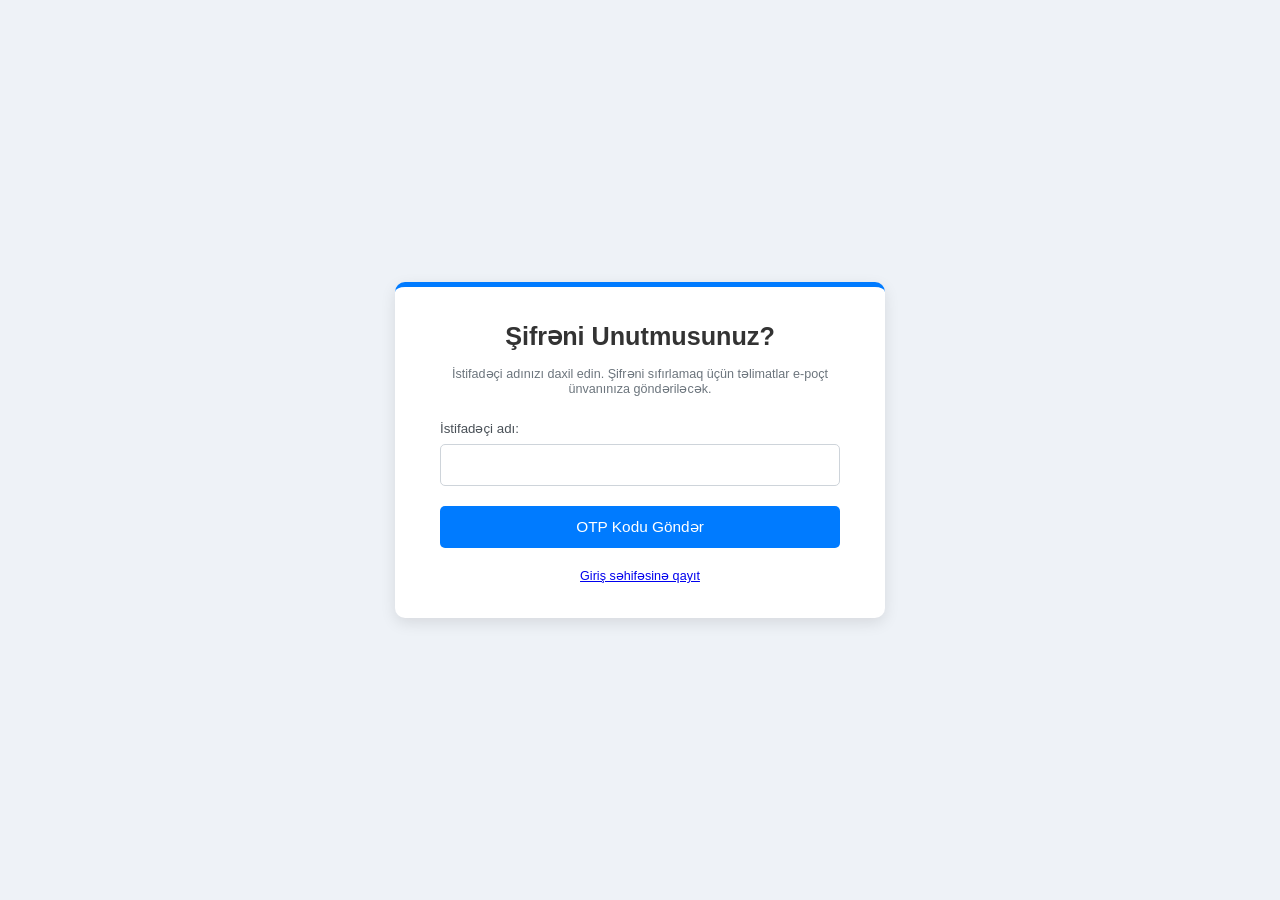
<file: public/forgot-password.html>
<!DOCTYPE html>
<html lang="az">
<head>
    <meta charset="UTF-8">
    <title>Şifrəni Bərpa Et</title>
    <link rel="stylesheet" href="style.css">
    <!-- Daxili stillər login səhifəsindən kopyalanıb -->
    <style>
        body { display: flex; justify-content: center; align-items: center; height: 100vh; background-color: #eef2f7; margin: 0; font-family: 'Segoe UI', sans-serif; }
        .login-container { background-color: #ffffff; padding: 35px 45px; border-radius: 10px; box-shadow: 0 5px 15px rgba(0,0,0,0.1); width: 100%; max-width: 400px; text-align: center; }
        .login-container h1 { margin-bottom: 15px; font-size: 1.8em; }
        .login-container p { font-size: 0.9em; color: #6c757d; margin-bottom: 25px; }
        .input-group { margin-bottom: 20px; text-align: left; }
        label { display: block; margin-bottom: 8px; font-weight: 500; }
        input[type="text"] { width: 100%; padding: 12px; border: 1px solid #ced4da; border-radius: 5px; box-sizing: border-box; }
        button { width: 100%; padding: 12px; background-color: #28a745; color: white; border: none; border-radius: 5px; cursor: pointer; font-size: 1.1em; }
        .message { padding: 10px; margin-top: 15px; border-radius: 5px; text-align: center; }
        .message.error { background-color: #f8d7da; color: #721c24; }
        .message.success { background-color: #d4edda; color: #155724; }
        .back-link { display: block; margin-top: 20px; font-size: 0.9em; }
    </style>
</head>
<body>
    <div class="login-container">
        <h1>Şifrəni Unutmusunuz?</h1>
        <p>İstifadəçi adınızı daxil edin. Şifrəni sıfırlamaq üçün təlimatlar e-poçt ünvanınıza göndəriləcək.</p>
        <form id="forgotPasswordForm">
            <div class="input-group">
                <label for="username">İstifadəçi adı:</label>
                <input type="text" id="username" required>
            </div>
            <button type="submit">OTP Kodu Göndər</button>
        </form>
        <div id="messageContainer"></div>
        <a href="/login.html" class="back-link">Giriş səhifəsinə qayıt</a>
    </div>
    <script src="forgot-password.js"></script>
</body>
</html>
</file>
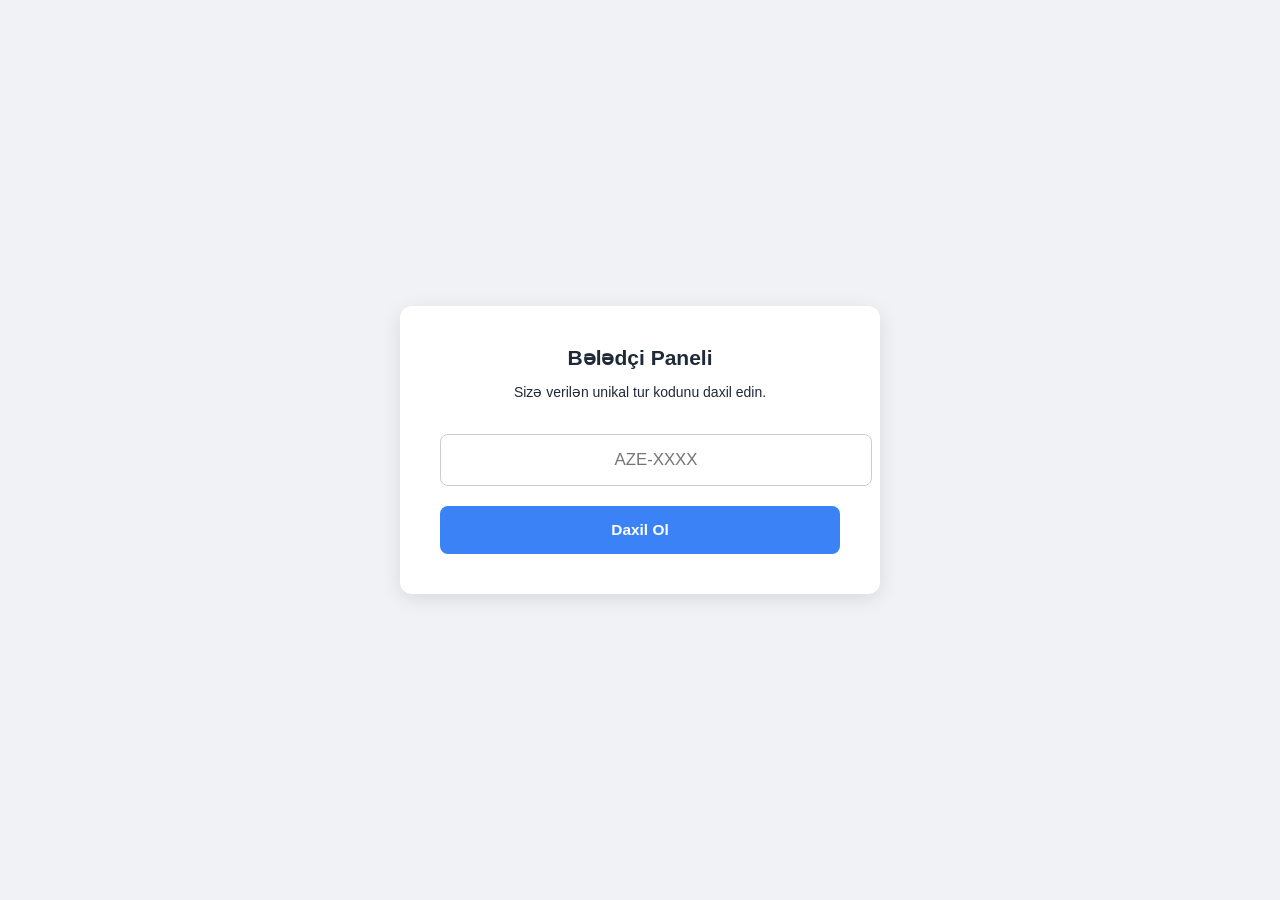
<file: public/guide-access.html>
<!DOCTYPE html>
<html lang="az">
<head>
    <meta charset="UTF-8">
    <meta name="viewport" content="width=device-width, initial-scale=1.0">
    <title>Bələdçi Girişi</title>
    <link rel="stylesheet" href="style.css">
    <style>
        body {
            display: flex;
            justify-content: center;
            align-items: center;
            height: 100vh;
            background-color: #f0f2f5;
        }
        .access-container {
            background: white;
            padding: 40px;
            border-radius: 12px;
            box-shadow: 0 5px 20px rgba(0,0,0,0.1);
            text-align: center;
            width: 90%;
            max-width: 400px;
        }
        .access-container h1 {
            margin-top: 0;
            font-size: 1.5em;
        }
        .access-container input {
            width: 100%;
            padding: 15px;
            margin-top: 20px;
            border: 1px solid #ccc;
            border-radius: 8px;
            font-size: 1.2em;
            text-align: center;
            text-transform: uppercase;
        }
        .access-container button {
            width: 100%;
            padding: 15px;
            margin-top: 20px;
            border: none;
            border-radius: 8px;
            background-color: var(--primary-action-color);
            color: white;
            font-size: 1.1em;
            font-weight: 600;
            cursor: pointer;
        }
        #error-message {
            color: var(--danger-color);
            margin-top: 15px;
            font-weight: bold;
            display: none;
        }
    </style>
</head>
<body>
    <div class="access-container">
        <h1>Bələdçi Paneli</h1>
        <p>Sizə verilən unikal tur kodunu daxil edin.</p>
        <form id="accessForm">
            <input type="text" id="accessCodeInput" placeholder="AZE-XXXX" required>
            <button type="submit">Daxil Ol</button>
        </form>
        <p id="error-message"></p>
    </div>
    <script src="guide-access.js"></script>
</body>
</html>
</file>
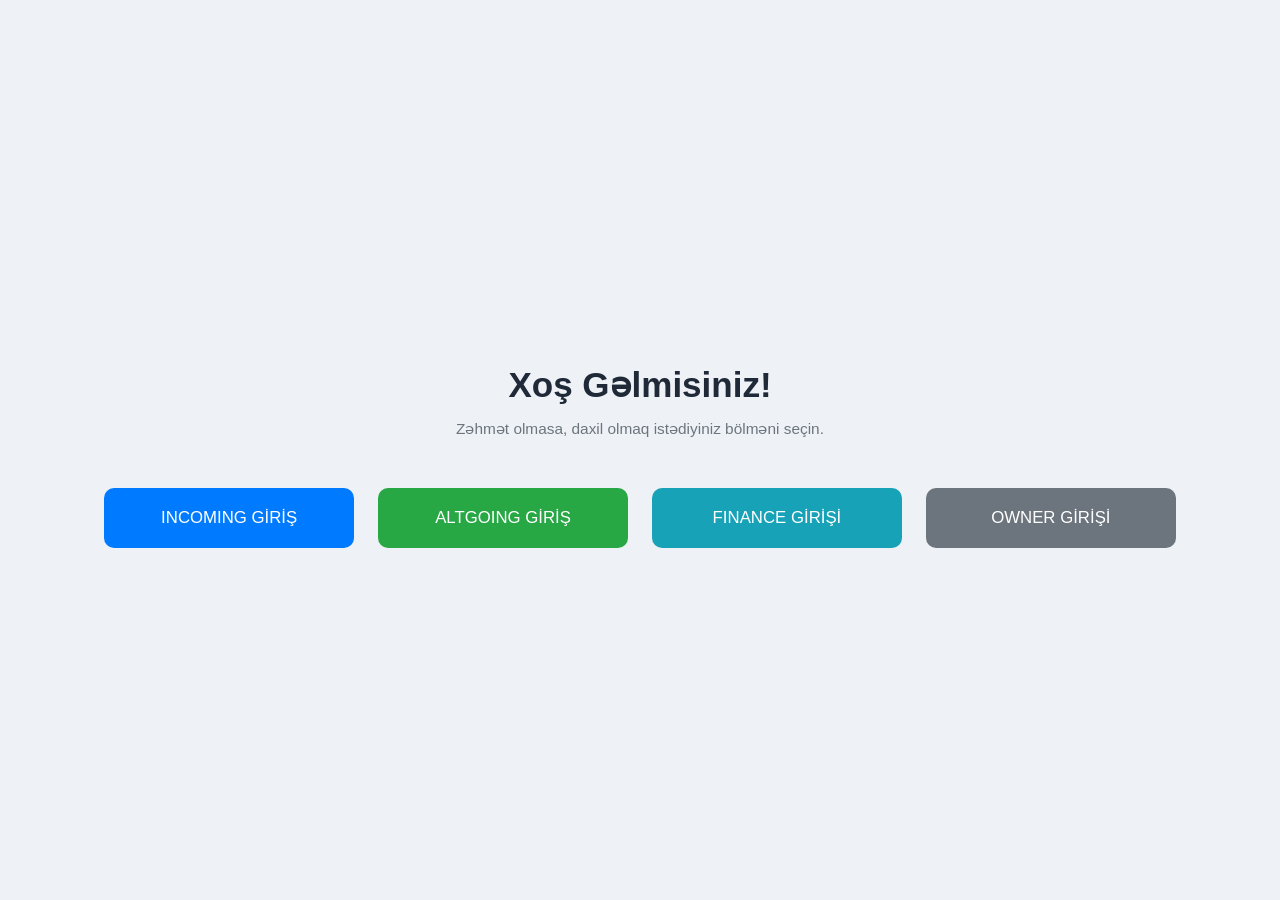
<file: public/login.html>
<!DOCTYPE html>
<html lang="az">
<head>
    <meta charset="UTF-8">
    <meta name="viewport" content="width=device-width, initial-scale=1.0">
    <title>Giriş Paneli</title>
    <link rel="stylesheet" href="style.css">
    <style>
        .portal-selection-container, #ownerPasswordModal, #ownerMenuView, #ownerCreateUserModal {
            text-align: center;
        }
        .portal-selection-container h1 { font-size: 2.5em; margin-bottom: 15px; }
        .portal-selection-container p { font-size: 1.1em; color: #6c757d; margin-bottom: 40px; }
        .portal-btn {
            background-color: #007bff; color: white; border: none; padding: 20px 40px;
            font-size: 1.2em; border-radius: 10px; cursor: pointer; margin: 10px;
            transition: transform 0.2s, box-shadow 0.2s; width: 250px;
        }
        .portal-btn:hover { transform: translateY(-5px); box-shadow: 0 10px 20px rgba(0,0,0,0.1); }
        .portal-btn.altgoing { background-color: #28a745; }
        .portal-btn.owner { background-color: #6c757d; }
        .portal-btn.create-user { background-color: #fd7e14; } /* Narıncı rəng */
        .portal-btn.finance { background-color: #17a2b8; } /* Finance üçün yeni rəng */
        
        .hidden { display: none; }

        .owner-menu-container .portal-btn {
            display: block;
            margin: 15px auto;
        }
        .modal-content-owner-create {
             background-color: #ffffff; padding: 35px 45px; border-radius: 10px; 
             box-shadow: 0 5px 15px rgba(0,0,0,0.1); width: 100%; max-width: 500px; 
             text-align: left; position: relative;
        }
    </style>
</head>
<body class="login-page-body">

    <div id="portalSelection" class="portal-selection-container">
        <h1>Xoş Gəlmisiniz!</h1>
        <p>Zəhmət olmasa, daxil olmaq istədiyiniz bölməni seçin.</p>
        <button class="portal-btn incoming" data-portal="incoming">INCOMING GİRİŞ</button>
        <button class="portal-btn altgoing" data-portal="altgoing">ALTGOING GİRİŞ</button>
        <button class="portal-btn finance" data-portal="finance">FINANCE GİRİŞİ</button>
        <button id="showOwnerLoginBtn" class="portal-btn owner">OWNER GİRİŞİ</button>
    </div>

    <div id="loginContainer" class="login-container hidden">
        <h1 id="loginHeader">Giriş</h1>
        <form action="/login" method="POST">
            <input type="hidden" id="department" name="department" value="">
            <div class="input-group">
                <label for="username">İstifadəçi adı:</label>
                <input type="text" id="username" name="username" required autocomplete="username">
            </div>
            <div class="input-group">
                <label for="password">Şifrə:</label>
                <input type="password" id="password" name="password" required autocomplete="current-password">
            </div>
            <button type="submit">Daxil Ol</button>
        </form>
        <a href="#" class="back-to-portal" style="display: block; margin-top: 15px;">&larr; Geri Qayıt</a>
    </div>
    
    <div id="ownerPasswordModal" class="login-container hidden">
        <h1>Owner Təsdiqi</h1>
        <form id="ownerVerifyForm">
            <div class="input-group">
                <label for="modalOwnerPassword">Owner Parolunu daxil edin:</label>
                <input type="password" id="modalOwnerPassword" required>
            </div>
            <button type="submit">Təsdiq Et</button>
        </form>
        <div id="modalErrorMessage" style="color: red; margin-top: 10px;"></div>
        <a href="#" class="back-to-portal" style="display: block; margin-top: 15px;">&larr; Geri Qayıt</a>
    </div>

    <div id="ownerMenuView" class="login-container hidden owner-menu-container">
        <h1>Owner Paneli</h1>
        <p>Aşağıdakı seçimlərdən birini edin:</p>
        <button id="showCreateUserBtn" class="portal-btn create-user">Yeni İstifadəçi Yarat</button>
        <button id="managePermissionsBtn" class="portal-btn owner">İcazələrin İdarəsi</button>
        <button id="loginAsOwnerIncoming" class="portal-btn incoming">Incoming Sisteminə Giriş</button>
        <button id="loginAsOwnerAltgoing" class="portal-btn altgoing">Altgoing Sisteminə Giriş</button>
        <a href="#" class="back-to-portal" style="display: block; margin-top: 15px;">&larr; Geri Qayıt</a>
    </div>

    <div id="ownerCreateUserModal" class="modal hidden" style="align-items: center; justify-content: center;">
        <div class="modal-content-owner-create">
            <span class="close-button" id="closeCreateUserModalBtn">&times;</span>
            <h3>Yeni İstifadəçi Yarat</h3>
            <form id="ownerCreateUserForm">
                <label>Ad Soyad:</label>
                <input type="text" id="regDisplayName" required>
                <label>İstifadəçi Adı (login):</label>
                <input type="text" id="regUsername" required>
                 <label>E-poçt:</label>
                <input type="email" id="regEmail" required>
                <label>Şifrə:</label>
                <input type="password" id="regPassword" required>
                <label>Şöbə (Department):</label>
                <select id="regDepartment" required>
                    <option value="" disabled selected>Şöbə seçin</option>
                    <option value="incoming">Incoming</option>
                    <option value="altgoing">Altgoing</option>
                    <option value="finance">Finance</option>
                </select>
                <label>Vəzifə (Rol):</label>
                <input type="text" id="regRole" required placeholder="Məs: sales_manager">
                <button type="submit">İstifadəçini Yarat</button>
            </form>
            <div id="regMessage" style="text-align: center; margin-top: 15px; font-weight: bold;"></div>
        </div>
    </div>


    <script>
        document.addEventListener('DOMContentLoaded', () => {
            const portalSelection = document.getElementById('portalSelection');
            const loginContainer = document.getElementById('loginContainer');
            const ownerPasswordModal = document.getElementById('ownerPasswordModal');
            const ownerMenuView = document.getElementById('ownerMenuView');
            const ownerCreateUserModal = document.getElementById('ownerCreateUserModal');

            const loginHeader = document.getElementById('loginHeader');
            const departmentInput = document.getElementById('department');
            const ownerVerifyForm = document.getElementById('ownerVerifyForm');
            const modalErrorMessage = document.getElementById('modalErrorMessage');
            const ownerCreateUserForm = document.getElementById('ownerCreateUserForm');
            const regMessage = document.getElementById('regMessage');

            const showView = (viewToShow) => {
                [portalSelection, loginContainer, ownerPasswordModal, ownerMenuView].forEach(view => {
                    view.classList.add('hidden');
                });
                if(ownerCreateUserModal) ownerCreateUserModal.classList.add('hidden');
                
                if (viewToShow) {
                    viewToShow.classList.remove('hidden');
                }
            };
            
            document.querySelectorAll('.back-to-portal').forEach(btn => {
                btn.addEventListener('click', (e) => { e.preventDefault(); showView(portalSelection); });
            });

            document.querySelectorAll('.portal-btn[data-portal]').forEach(button => {
                button.addEventListener('click', () => {
                    const portal = button.dataset.portal;
                    departmentInput.value = portal;
                    loginHeader.textContent = portal.toUpperCase() + " Giriş";
                    showView(loginContainer);
                });
            });

            document.getElementById('showOwnerLoginBtn').addEventListener('click', () => showView(ownerPasswordModal));
            
            ownerVerifyForm.addEventListener('submit', async (e) => {
                e.preventDefault();
                modalErrorMessage.textContent = '';
                const password = document.getElementById('modalOwnerPassword').value;
                try {
                    const response = await fetch('/api/verify-owner', {
                        method: 'POST',
                        headers: { 'Content-Type': 'application/json' },
                        body: JSON.stringify({ password })
                    });
                    if (!response.ok) throw new Error((await response.json()).message || 'Parol yanlışdır');
                    showView(ownerMenuView);
                } catch (error) {
                    modalErrorMessage.textContent = error.message;
                }
            });

            document.getElementById('managePermissionsBtn').addEventListener('click', () => { window.location.href = '/permissions.html'; });

            const ownerLoginHandler = async (department) => {
                try {
                    const response = await fetch('/api/login-as-owner', {
                        method: 'POST',
                        headers: { 'Content-Type': 'application/json' },
                        body: JSON.stringify({ department })
                    });
                    if (!response.ok) {
                        const err = await response.json();
                        throw new Error(err.message || 'Sistemə daxil olmaq mümkün olmadı.');
                    }
                    window.location.href = '/';
                } catch (error) {
                    alert(error.message);
                }
            };
            document.getElementById('loginAsOwnerIncoming').addEventListener('click', () => ownerLoginHandler('incoming'));
            document.getElementById('loginAsOwnerAltgoing').addEventListener('click', () => ownerLoginHandler('altgoing'));

            document.getElementById('showCreateUserBtn').addEventListener('click', () => {
                ownerCreateUserModal.style.display = 'flex';
                ownerCreateUserModal.classList.remove('hidden');
            });
            
            document.getElementById('closeCreateUserModalBtn').addEventListener('click', () => {
                ownerCreateUserModal.classList.add('hidden');
            });
            
            ownerCreateUserModal.addEventListener('click', (e) => {
                 if (e.target === ownerCreateUserModal) {
                    ownerCreateUserModal.classList.add('hidden');
                 }
            });

            ownerCreateUserForm.addEventListener('submit', async (e) => {
                e.preventDefault();
                regMessage.textContent = '';

                const userData = {
                    displayName: document.getElementById('regDisplayName').value,
                    username: document.getElementById('regUsername').value,
                    email: document.getElementById('regEmail').value,
                    password: document.getElementById('regPassword').value,
                    role: document.getElementById('regRole').value,
                    department: document.getElementById('regDepartment').value
                };

                try {
                    const response = await fetch('/api/users/create', {
                        method: 'POST',
                        headers: { 'Content-Type': 'application/json' },
                        body: JSON.stringify(userData)
                    });
                    const result = await response.json();
                    if (!response.ok) throw new Error(result.message || 'Xəta baş verdi.');
                    
                    regMessage.style.color = 'green';
                    regMessage.textContent = result.message;
                    ownerCreateUserForm.reset();
                    setTimeout(() => {
                         ownerCreateUserModal.classList.add('hidden');
                         regMessage.textContent = '';
                    }, 2000);
                } catch (error) {
                    regMessage.style.color = 'red';
                    regMessage.textContent = error.message;
                }
            });

            const urlParams = new URLSearchParams(window.location.search);
            if (urlParams.has('error')) {
                const portal = urlParams.get('department') || 'incoming';
                const errorCode = urlParams.get('error');
                let message = 'Giriş zamanı naməlum xəta.';
                
                if (errorCode === '1') {
                    message = 'Bu istifadəçi adı mövcud deyil.';
                } else if (errorCode === '2') {
                    message = 'Daxil edilən şifrə yanlışdır.';
                } else if (errorCode === '3') {
                    const expectedDept = urlParams.get('expected');
                    message = `Bu istifadəçi "${expectedDept}" şöbəsinə aiddir. Zəhmət olmasa, düzgün portaldan daxil olun.`;
                } else if (errorCode === '4') {
                    message = 'Sessiya yadda saxlanılmadı. Zəhmət olmasa, admin ilə əlaqə saxlayın.';
                }

                const departmentInput = document.getElementById('department');
                const loginHeader = document.getElementById('loginHeader');
                departmentInput.value = portal;
                loginHeader.textContent = portal.toUpperCase() + " Giriş";
                
                const errorMessageContainer = document.createElement('div');
                errorMessageContainer.innerHTML = `<div class="error-message">${message}</div>`;
                loginContainer.insertBefore(errorMessageContainer, document.querySelector('#loginContainer .back-to-portal'));
                
                 showView(loginContainer);
            }
        });
    </script>
</body>
</html>
</file>
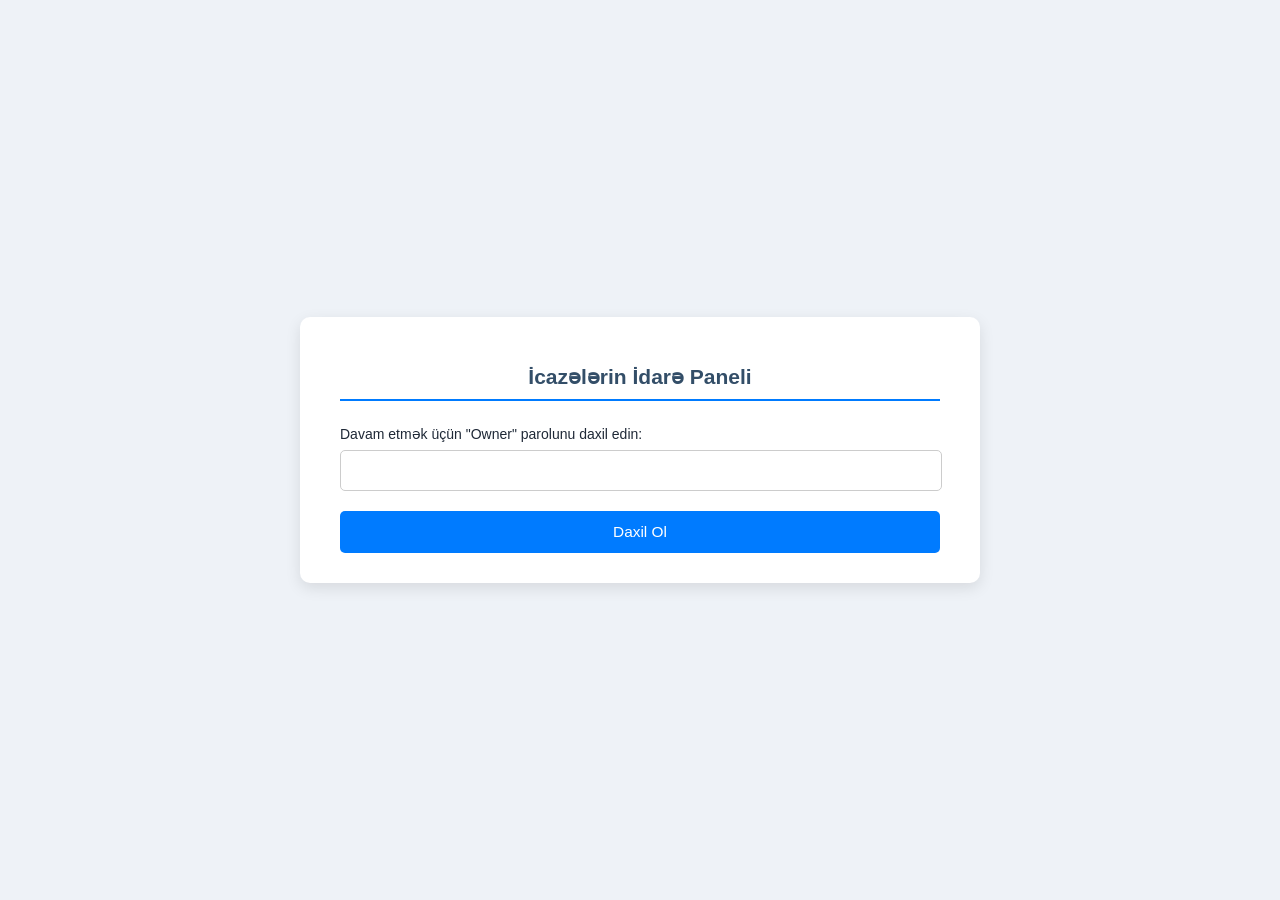
<file: public/permissions.html>
<!DOCTYPE html>
<html lang="az">
<head>
    <meta charset="UTF-8">
    <meta name="viewport" content="width=device-width, initial-scale=1.0">
    <title>İcazələrin İdarə Edilməsi</title>
    <link rel="stylesheet" href="style.css">
    <style>
        body { display: flex; justify-content: center; align-items: center; min-height: 100vh; background-color: #eef2f7; font-family: 'Segoe UI', Tahoma, Geneva, Verdana, sans-serif; }
        .container { background-color: #fff; padding: 30px 40px; border-radius: 10px; box-shadow: 0 5px 15px rgba(0,0,0,0.1); width: 100%; max-width: 600px; }
        h2 { text-align: center; color: #334e68; border-bottom: 2px solid #007bff; padding-bottom: 10px; margin-bottom: 25px; }
        .password-prompt label, .permissions-table label { display: block; margin-bottom: 8px; font-weight: 500; }
        .password-prompt input { width: calc(100% - 24px); padding: 12px; border: 1px solid #ccc; border-radius: 5px; }
        .password-prompt button { display: block; width: 100%; padding: 12px; margin-top: 20px; background-color: #007bff; color: white; border: none; border-radius: 5px; cursor: pointer; font-size: 1.1em; }
        .permissions-table table { width: 100%; border-collapse: collapse; }
        .permissions-table th, .permissions-table td { padding: 12px; border: 1px solid #ddd; text-align: left; }
        .permissions-table th { background-color: #f0f2f5; }
        .permissions-table td { text-align: center; }
        .permissions-table input[type="checkbox"] { transform: scale(1.5); }
        #savePermissionsBtn { display: block; width: 100%; padding: 12px; margin-top: 20px; background-color: #28a745; color: white; border: none; border-radius: 5px; cursor: pointer; font-size: 1.1em; }
        .message { padding: 10px; margin-top: 15px; border-radius: 5px; text-align: center; }
        .message.error { background-color: #f8d7da; color: #721c24; }
        .message.success { background-color: #d4edda; color: #155724; }
    </style>
</head>
<body>
    <div class="container">
        <h2>İcazələrin İdarə Paneli</h2>
        
        <div id="passwordPrompt">
            <div class="password-prompt">
                <label for="ownerPassword">Davam etmək üçün "Owner" parolunu daxil edin:</label>
                <input type="password" id="ownerPassword" required>
                <button id="verifyOwnerBtn">Daxil Ol</button>
            </div>
        </div>

        <div id="permissionsPanel" style="display: none;">
            <div class="permissions-table">
                <table>
                    <thead>
                        <tr>
                            <th>Rol</th>
                            <th>Düzəliş Etmək</th>
                            <th>Maliyyəni Dəyişmək</th>
                            <th>Silmək</th>
                        </tr>
                    </thead>
                    <tbody id="permissionsTableBody">
                        </tbody>
                </table>
            </div>
            <button id="savePermissionsBtn">Dəyişiklikləri Yadda Saxla</button>
        </div>
        
        <div id="messageContainer"></div>

    </div>

    <script src="permissions.js"></script>
</body>
</html>
</file>
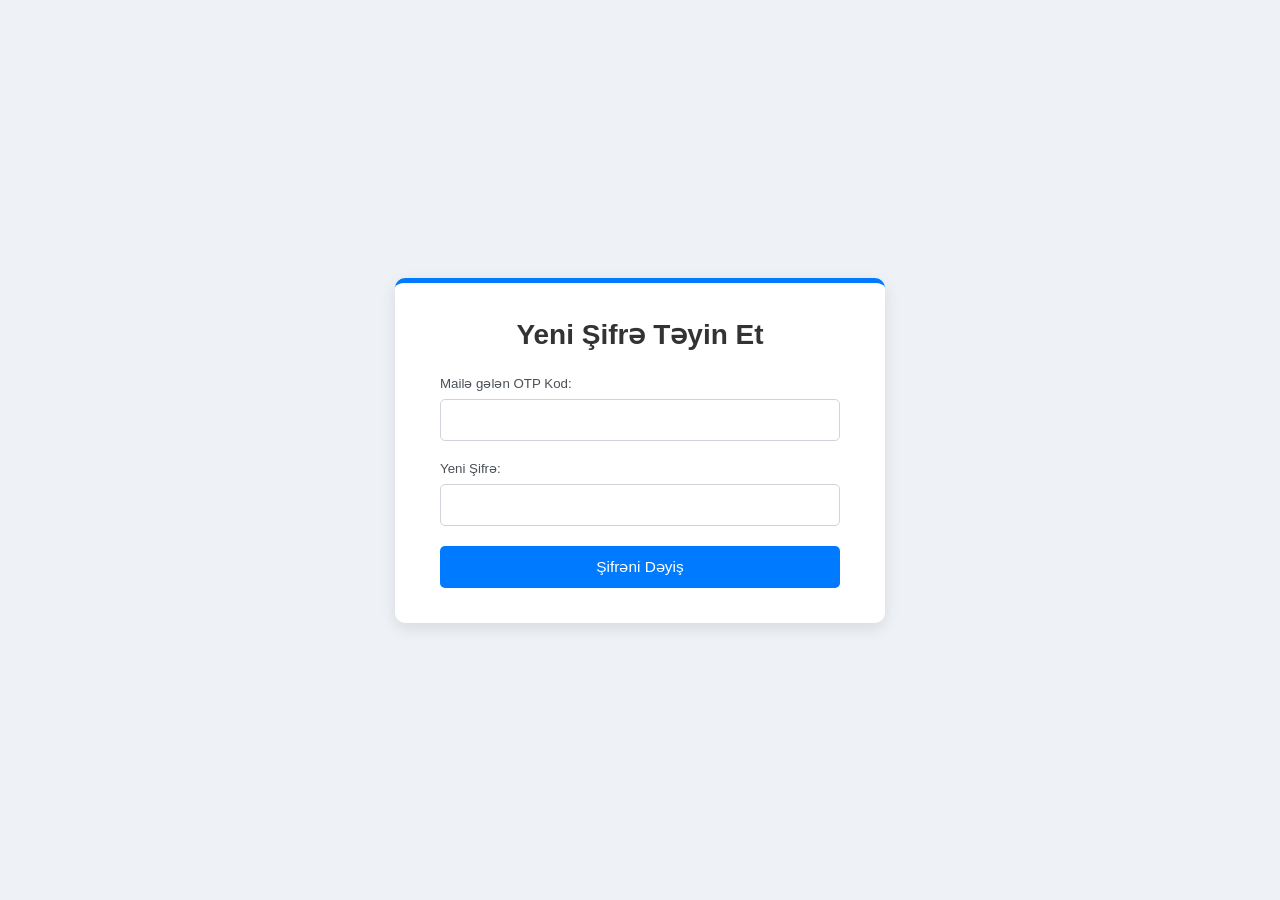
<file: public/reset-password.html>
<!DOCTYPE html>
<html lang="az">
<head>
    <meta charset="UTF-8">
    <title>Yeni Şifrə Təyin Et</title>
    <link rel="stylesheet" href="style.css">
    <!-- Daxili stillər login səhifəsindən kopyalanıb -->
    <style>
         body { display: flex; justify-content: center; align-items: center; height: 100vh; background-color: #eef2f7; margin: 0; font-family: 'Segoe UI', sans-serif; }
        .login-container { background-color: #ffffff; padding: 35px 45px; border-radius: 10px; box-shadow: 0 5px 15px rgba(0,0,0,0.1); width: 100%; max-width: 400px; text-align: center; }
        .login-container h1 { margin-bottom: 25px; }
        .input-group { margin-bottom: 20px; text-align: left; }
        label { display: block; margin-bottom: 8px; font-weight: 500; }
        input { width: 100%; padding: 12px; border: 1px solid #ced4da; border-radius: 5px; box-sizing: border-box; }
        button { width: 100%; padding: 12px; background-color: #007bff; color: white; border: none; border-radius: 5px; cursor: pointer; font-size: 1.1em; }
        .message { padding: 10px; margin-top: 15px; border-radius: 5px; text-align: center; }
        .message.error { background-color: #f8d7da; color: #721c24; }
        .message.success { background-color: #d4edda; color: #155724; }
    </style>
</head>
<body>
    <div class="login-container">
        <h1>Yeni Şifrə Təyin Et</h1>
        <form id="resetPasswordForm">
            <div class="input-group">
                <label for="otp">Mailə gələn OTP Kod:</label>
                <input type="text" id="otp" required>
            </div>
            <div class="input-group">
                <label for="newPassword">Yeni Şifrə:</label>
                <input type="password" id="newPassword" required>
            </div>
            <button type="submit">Şifrəni Dəyiş</button>
        </form>
        <div id="messageContainer"></div>
    </div>
    <script src="reset-password.js"></script>
</body>
</html>
</file>
<file: public/style.css>
/* ============================================== */
/* YENİ PROFESYONAL DİZAYN (v2.0)        */
/* ============================================== */

/* --- Əsas Tənzimləmələr və Rəng Palitrası --- */
:root {
    --primary-font: 'Inter', sans-serif;
    --background-color: #f0f2f5;
    --surface-color: #ffffff;
    --text-primary: #1f2937;
    --text-secondary: #6b7280;
    --accent-color: #10b981; /* Yaşıl */
    --accent-hover: #059669;
    --primary-action-color: #3b82f6; /* Mavi */
    --primary-action-hover: #2563eb;
    --danger-color: #ef4444;
    --danger-hover: #dc2626;
    --warning-color: #f59e0b;
    --border-color: #e5e7eb;
    --shadow-sm: 0 1px 2px 0 rgba(0, 0, 0, 0.05);
    --shadow-md: 0 4px 6px -1px rgba(0, 0, 0, 0.1), 0 2px 4px -2px rgba(0, 0, 0, 0.1);
    --border-radius: 8px;
}

body {
    font-family: var(--primary-font);
    margin: 0;
    padding: 0;
    background-color: var(--background-color);
    color: var(--text-primary);
    font-size: 14px;
    -webkit-font-smoothing: antialiased;
    -moz-osx-font-smoothing: grayscale;
}

/* --- Başlıq və Naviqasiya --- */
header {
    background-color: var(--surface-color);
    padding: 12px 25px;
    display: flex;
    justify-content: space-between;
    align-items: center;
    border-bottom: 1px solid var(--border-color);
    position: sticky;
    top: 0;
    z-index: 100;
}

header h1 {
    color: var(--text-primary);
    margin: 0;
    font-size: 1.5em;
    font-weight: 700;
}

header nav {
    display: flex;
    align-items: center;
    gap: 8px;
}

header nav button, .logout-btn, .nav-btn-owner-only {
    font-family: var(--primary-font);
    padding: 8px 16px;
    border: 1px solid transparent;
    background-color: transparent;
    color: var(--text-secondary);
    cursor: pointer;
    border-radius: 6px;
    font-size: 0.9em;
    font-weight: 500;
    transition: background-color 0.2s, color 0.2s;
    position: relative;
    text-decoration: none;
}

header nav button:hover, .nav-btn-owner-only:hover {
    background-color: #f3f4f6;
    color: var(--text-primary);
}

header nav button.active {
    background-color: var(--primary-action-color);
    color: white;
}

.logout-btn {
    background-color: #fee2e2;
    color: var(--danger-color);
}
.logout-btn:hover {
    background-color: var(--danger-color);
    color: white;
}

header nav button .badge {
    background-color: var(--danger-color);
    color: white;
    border-radius: 50%;
    padding: 2px 6px;
    font-size: 0.7em;
    font-weight: bold;
    position: absolute;
    top: -5px; 
    right: -5px;
    box-shadow: 0 0 0 2px var(--surface-color);
}

/* --- Əsas Məzmun --- */
main {
    padding: 25px;
}

main h2 {
    font-size: 1.75em;
    color: var(--text-primary);
    margin-top: 0; 
    margin-bottom: 25px;
    font-weight: 700;
}

/* --- Əsas Əməliyyat Düymələri --- */
.actions {
    margin-bottom: 20px;
}
.add-order-btn {
    background-color: var(--primary-action-color);
    color: white;
    padding: 12px 20px;
    border: none;
    border-radius: var(--border-radius);
    font-size: 0.95em;
    font-weight: 600;
    cursor: pointer;
    transition: background-color 0.2s, box-shadow 0.2s;
    box-shadow: var(--shadow-sm);
}
.add-order-btn:hover {
    background-color: var(--primary-action-hover);
    box-shadow: var(--shadow-md);
}

/* --- Filterlər --- */
.filters-container {
    margin-bottom: 20px;
    padding: 16px;
    background-color: var(--surface-color);
    border: 1px solid var(--border-color);
    border-radius: var(--border-radius);
    display: flex;
    flex-wrap: wrap; 
    gap: 16px; 
    align-items: flex-end; 
    box-shadow: var(--shadow-sm);
}
.filters-container > div {
    display: flex; flex-direction: column; min-width: 150px;
}
.filters-container label {
    margin-bottom: 6px; font-weight: 500; font-size: 0.85em; color: var(--text-secondary); 
}
.filters-container input, .filters-container select {
    padding: 9px 12px; border: 1px solid var(--border-color); border-radius: 6px; font-size: 0.9em; background-color: #f9fafb;
}
.filters-container button {
    padding: 9px 18px; border-radius: 6px; font-size: 0.9em; cursor: pointer; transition: opacity 0.2s; font-weight: 600;
}
.filter-apply-btn { background-color: var(--accent-color); color: white; border: 1px solid var(--accent-color); }
.filter-reset-btn { background-color: transparent; color: var(--text-secondary); border: 1px solid var(--border-color); }

/* --- Cədvəllər --- */
.table-container { 
    background-color: var(--surface-color);
    border: 1px solid var(--border-color);
    border-radius: var(--border-radius);
    overflow: hidden;
    box-shadow: var(--shadow-md);
}
table { 
    width: 100%; border-collapse: collapse;
}

th, td { 
    border-bottom: 1px solid var(--border-color);
    padding: 12px 16px;
    text-align: left;
    font-size: 0.9em; 
    white-space: normal;
    word-break: break-word;
    max-width: 250px;
}

th {
    background-color: #f9fafb;
    font-weight: 600;
    color: var(--text-secondary);
    text-transform: uppercase;
    font-size: 0.8em;
    letter-spacing: 0.5px;
}
tbody tr:hover {
    background-color: #f9fafb;
}
td .action-btn {
    background-color: transparent; border: none; cursor: pointer; padding: 6px; margin-right: 4px; border-radius: 50%; width: 32px; height: 32px;
    display: inline-flex; align-items: center; justify-content: center;
    color: var(--text-secondary);
    transition: background-color 0.2s, color 0.2s;
}
td .action-btn:hover { background-color: #e5e7eb; color: var(--text-primary); }

/* --- Yekunlar / Statistika Kartları --- */
.summary-grid {
    display: grid;
    grid-template-columns: repeat(auto-fit, minmax(220px, 1fr));
    gap: 20px;
    margin-bottom: 20px;
}
.stat-card, .currency-card {
    background-color: var(--surface-color);
    padding: 20px;
    border-radius: var(--border-radius);
    border: 1px solid var(--border-color);
    box-shadow: var(--shadow-sm);
}
.stat-card h4, .currency-card h4 {
    margin: 0 0 8px 0;
    font-size: 0.9em;
    font-weight: 500;
    color: var(--text-secondary);
}
.stat-card p, .currency-card p {
    margin: 4px 0 0 0;
    font-size: 1.1em;
    font-weight: 600;
    display: flex;
    justify-content: space-between;
}
.stat-card #totalOrders {
    font-size: 2em;
    font-weight: 700;
    color: var(--primary-action-color);
    transition: transform 0.3s, opacity 0.3s;
}
.currency-cards-container {
    grid-column: 1 / -1; 
    display: grid;
    grid-template-columns: repeat(auto-fit, minmax(220px, 1fr));
    gap: 20px;
    padding: 0;
    border: none;
    box-shadow: none;
}
.text-danger { color: var(--danger-color) !important; }
.text-success { color: var(--accent-color) !important; }

/* --- Modal Pəncərə --- */
.modal {
    display: none; position: fixed; z-index: 1000; left: 0; top: 0; width: 100%; height: 100%;
    overflow: auto; background-color: rgba(17, 24, 39, 0.6);
    backdrop-filter: blur(4px);
}
.modal-content {
    background-color: var(--surface-color); margin: 5% auto; padding: 35px; border: none;
    width: 80%; max-width: 850px; border-radius: 12px; box-shadow: var(--shadow-md);
    position: relative;
}
.modal-content h3 { margin-top: 0; font-size: 1.5em; border-bottom: 1px solid var(--border-color); padding-bottom: 15px; margin-bottom: 25px;}
.modal-content h4 { font-size: 1.1em; color: var(--primary-action-color); margin-top: 25px; margin-bottom: 15px; }
.close-button { color: #9ca3af; float: right; font-size: 32px; font-weight: bold; transition: color 0.2s; }
.close-button:hover, .close-button:focus { color: var(--text-primary); text-decoration: none; cursor: pointer; }
.modal-content form input, .modal-content form select, .modal-content form textarea {
    width: 100%; padding: 10px 12px; border: 1px solid var(--border-color); border-radius: 6px; box-sizing: border-box; font-size: 0.95em; 
    background-color: #f9fafb;
}
.modal-content form button[type="submit"] {
    background-color: var(--accent-color); color: white; padding: 12px 25px; border: none;
    border-radius: var(--border-radius); cursor: pointer; font-size: 1em; margin-top: 30px; display: block;
    width: auto; min-width: 200px; margin-left: auto; margin-right: auto; transition: background-color 0.2s; font-weight: 600;
}
.modal-content form button[type="submit"]:hover { background-color: var(--accent-hover); }
.form-group-inline { display: flex; gap: 20px; align-items: center; margin-bottom: 12px; }
.form-group-inline > div { flex: 1; }
.hotel-entry { background-color: #f9fafb; padding: 16px; border: 1px solid var(--border-color); border-radius: var(--border-radius); margin-bottom: 16px; }

/* --- Chat --- */
#chatView { display: flex; flex-direction: column; height: calc(100vh - 140px); }
.chat-page-container {
    background-color: #e5ddd5; 
    background-image: url('https://user-images.githubusercontent.com/15075759/28719144-86dc0f70-73b1-11e7-911d-60d70fcded21.png');
    border: 1px solid var(--border-color);
    border-radius: var(--border-radius);
    box-shadow: var(--shadow-md);
    display: flex;
    flex-direction: column;
    flex-grow: 1;
    overflow: hidden;
}
#chatView .chat-messages { flex-grow: 1; padding: 20px; overflow-y: auto; display: flex; flex-direction: column; gap: 12px; }
#chatView .chat-message { padding: 8px 12px; border-radius: 12px; max-width: 65%; word-wrap: break-word; box-shadow: var(--shadow-sm); position: relative; line-height: 1.4; }
#chatView .chat-message .sender { font-weight: 600; font-size: 0.9em; margin-bottom: 4px; color: var(--primary-action-color); }
#chatView .chat-message .message-text { font-size: 0.95em; margin-right: 55px; }
#chatView .chat-message .timestamp { font-size: 0.7em; color: var(--text-secondary); position: absolute; bottom: 6px; right: 10px; }
#chatView .chat-message.other { background-color: var(--surface-color); align-self: flex-start; border-bottom-left-radius: 2px; }
#chatView .chat-message.own { background-color: #dcf8c6; align-self: flex-end; border-bottom-right-radius: 2px; }
#chatView .chat-message.own .sender { display: none; }
#chatView .chat-input-area { display: flex; align-items: center; padding: 10px; background-color: #f0f2f5; border-top: 1px solid var(--border-color); }
#chatView #chat-input { flex-grow: 1; border: 1px solid var(--border-color); border-radius: 20px; padding: 10px 18px; font-size: 1em; outline: none; }
#chatView #chat-send-btn { background-color: var(--accent-color); color: white; border: none; border-radius: 50%; width: 42px; height: 42px; margin-left: 10px; cursor: pointer; font-size: 16px; display: flex; justify-content: center; align-items: center; transition: background-color 0.2s; }
#chatView #chat-send-btn:hover { background-color: var(--accent-hover); }

/* login.html-dəki yeni istifadəçi yaratma modalı üçün stillər */
#createUserModal .modal-content { text-align: left; }
#createUserModal h3 { text-align: center; color: #334e68; border-bottom: 2px solid var(--primary-action-color, #3b82f6); padding-bottom: 10px; margin-bottom: 25px; }
#createUserModal label { display: block; margin-top: 15px; margin-bottom: 5px; font-weight: 500; }
#createUserModal input, #createUserModal select { width: 100%; padding: 10px; box-sizing: border-box; border: 1px solid #ccc; border-radius: 6px; }
#createUserModal button { width: 100%; padding: 12px; margin-top: 20px; font-weight: 600; border-radius: 6px; border: none; color: white; cursor: pointer; }
#ownerVerifyForm button { background-color: var(--primary-action-color, #3b82f6); }
#registrationForm button { background-color: var(--accent-color, #10b981); }
#modalErrorMessage, #regMessage { text-align: center; margin-top: 15px; font-weight: 500; }

/* --- DİL DƏYİŞMƏ MENYUSU STİLLƏRİ --- */
.lang-switcher-container-header { position: relative; }
.login-lang-switcher { position: absolute; top: 20px; right: 20px; z-index: 10; }
.language-switcher { position: relative; width: 150px; font-family: var(--primary-font); }
.language-switcher .selected-lang { display: flex; align-items: center; padding: 8px 12px; background-color: var(--surface-color); border: 1px solid var(--border-color); border-radius: var(--border-radius); cursor: pointer; transition: box-shadow 0.2s; }
.language-switcher.active .selected-lang { box-shadow: 0 0 0 2px var(--primary-action-color); }
.language-switcher .selected-lang span { flex-grow: 1; font-weight: 500; color: var(--text-primary); }
.language-switcher .selected-lang .fa-chevron-down { margin-left: 10px; transition: transform 0.3s ease; }
.language-switcher.active .selected-lang .fa-chevron-down { transform: rotate(180deg); }
.language-switcher .lang-options { display: none; position: absolute; top: calc(100% + 5px); left: 0; right: 0; background-color: var(--surface-color); border: 1px solid var(--border-color); border-radius: var(--border-radius); box-shadow: var(--shadow-md); z-index: 101; list-style: none; padding: 5px 0; margin: 0; overflow: hidden; }
.language-switcher.active .lang-options { display: block; }
.language-switcher .lang-options li { display: flex; align-items: center; padding: 10px 15px; cursor: pointer; transition: background-color 0.2s; }
.language-switcher .lang-options li:hover { background-color: #f3f4f6; }
.language-switcher .lang-options li span { color: var(--text-primary); font-weight: 500; }

/* --- MASKOT STİLLƏRİ --- */
#mascot-container { position: fixed; bottom: 20px; right: 20px; width: 180px; z-index: 9999; transition: transform 1.5s ease-in-out, opacity 0.5s ease; }
#mascot-container.is-grabbing { transition: transform 2.5s ease-in-out; }
#mascot-container img { width: 100%; transform-origin: bottom center; transition: filter 0.3s ease-in-out; }
.mascot-bubble { position: absolute; top: -40px; left: 50%; transform: translateX(-50%); background-color: var(--surface-color); padding: 8px 12px; border-radius: 12px; box-shadow: var(--shadow-sm); font-size: 0.9em; font-weight: 500; white-space: nowrap; opacity: 0; transition: opacity 0.3s ease-in-out, background-color 0.3s, color 0.3s; }
#mascot-container:hover .mascot-bubble { opacity: 1; }
#mascot-holding-number { position: absolute; top: 50%; left: 50%; transform: translate(-50%, -50%); background-color: var(--accent-color); color: white; padding: 5px 10px; border-radius: 15px; font-size: 1.5em; font-weight: bold; box-shadow: 0 4px 8px rgba(0,0,0,0.2); opacity: 0;  transition: opacity 0.3s ease-in-out; }
#totalOrders.grabbed { transition: transform 0.3s, opacity 0.3s; transform: scale(0); opacity: 0; }
@keyframes jump-alert { 0%, 100% { transform: translateY(0) rotate(0deg); } 25% { transform: translateY(-20px) rotate(-5deg); } 75% { transform: translateY(-20px) rotate(5deg); } }
#mascot-container.mascot-alert { transform: none !important; }
#mascot-container.mascot-alert img { filter: hue-rotate(340deg) saturate(3) brightness(1.1); animation: jump-alert 0.8s ease-in-out infinite; }
#mascot-container.mascot-alert .mascot-bubble { background-color: var(--danger-color); color: white; opacity: 1; }

/* --- TƏNZİMLƏMƏLƏR PANELİ STİLLƏRİ --- */
#settingsBtn { padding: 8px 12px; }
#settingsBtn .fa-gear { font-size: 1.1em; }
.settings-panel { position: fixed; top: 65px; right: 20px; width: 280px; background-color: var(--surface-color); border: 1px solid var(--border-color); border-radius: var(--border-radius); box-shadow: var(--shadow-md); z-index: 1001; transform: translateY(-20px) scale(0.95); opacity: 0; pointer-events: none; transition: transform 0.2s ease-in-out, opacity 0.2s ease-in-out; }
.settings-panel.visible { transform: translateY(0) scale(1); opacity: 1; pointer-events: auto; }
.settings-panel-header { display: flex; justify-content: space-between; align-items: center; padding: 12px 16px; border-bottom: 1px solid var(--border-color); }
.settings-panel-header h3 { margin: 0; font-size: 1em; font-weight: 600; }
.settings-panel-body { padding: 16px; }
.setting-item { display: flex; justify-content: space-between; align-items: center; }
.setting-item label { font-weight: 500; color: var(--text-primary); }
.toggle-buttons { display: flex; border: 1px solid var(--border-color); border-radius: 6px; overflow: hidden; }
.toggle-buttons .toggle-btn { padding: 6px 14px; border: none; background-color: transparent; cursor: pointer; font-size: 0.85em; color: var(--text-secondary); transition: background-color 0.2s, color 0.2s; }
.toggle-buttons .toggle-btn.active { background-color: var(--primary-action-color); color: white; font-weight: 600; }

/* --- LOGIN SƏHİFƏSİ MASKOT STİLLƏRİ --- */
.login-container { position: relative; padding-top: 50px; }
.mascot-login-container { position: absolute; width: 120px; height: 100px; bottom: -100px;  left: 50%; transform: translateX(140px); transition: bottom 0.8s cubic-bezier(0.68, -0.55, 0.27, 1.55); }
#loginMascot { width: 100%; position: absolute; bottom: 0; }
.login-mascot-bubble { position: absolute; bottom: 105px;  left: 50%; transform: translateX(-50%); background-color: var(--surface-color); padding: 10px 15px; border-radius: 12px; box-shadow: var(--shadow-sm); font-size: 0.9em; font-weight: 500; white-space: nowrap; opacity: 0;  transition: opacity 0.5s ease-in-out; z-index: 10; border: 1px solid var(--border-color); }
.login-mascot-bubble::after { content: ''; position: absolute; bottom: -10px; left: 50%; transform: translateX(-50%); border-width: 10px 10px 0; border-style: solid; border-color: var(--surface-color) transparent transparent transparent; }
.password-wrapper { position: relative; width: 100%; }
.input-group-checkbox { display: flex; align-items: center; justify-content: flex-start; margin-top: -10px; margin-bottom: 20px; font-size: 0.9em; }
.input-group-checkbox input { margin-right: 8px; }
.login-page-body { display: flex; justify-content: center; align-items: center; height: 100vh; background-color: #eef2f7; margin: 0; font-family: 'Segoe UI', Tahoma, Geneva, Verdana, sans-serif; }
.login-container { background-color: #ffffff; padding: 35px 45px; border-radius: 10px; box-shadow: 0 5px 15px rgba(0,0,0,0.1); width: 100%; max-width: 380px; text-align: center; border-top: 5px solid #007bff; }
.login-container h1 { margin-top: 0; margin-bottom: 30px; color: #333; font-size: 2em; font-weight: 600; }
.login-container .input-group { margin-bottom: 20px; text-align: left; }
.login-container label { display: block; margin-bottom: 8px; font-weight: 500; color: #495057; font-size: 0.95em; }
.login-container input[type="text"], .login-container input[type="password"] { width: 100%; padding: 12px 15px; border: 1px solid #ced4da; border-radius: 5px; box-sizing: border-box; font-size: 1em; }
.login-container input[type="text"]:focus, .login-container input[type="password"]:focus { border-color: #80bdff; outline: 0; box-shadow: 0 0 0 0.2rem rgba(0,123,255,.25); }
.login-container button[type="submit"] { width: 100%; padding: 12px 15px; background-color: #007bff; color: white; border: none; border-radius: 5px; cursor: pointer; font-size: 1.1em; font-weight: 500; transition: background-color 0.2s ease-in-out; }
.login-container button[type="submit"]:hover { background-color: #0056b3; }
.error-message { color: #D8000C; background-color: #FFD2D2; border: 1px solid #D8000C; padding: 10px; margin-top: 20px; border-radius: 5px; font-size: 0.9em; text-align: center; }
.permissions-link { display: block; margin-top: 15px; color: #6c757d; text-decoration: none; font-size: 0.9em; }
.permissions-link:hover { text-decoration: underline; }

/* --- SİFARİŞ MƏRHƏLƏSİ ÜÇÜN TƏBRİK STİLLƏRİ --- */
#milestone-celebration { position: fixed; top: 0; left: 0; width: 100%; height: 100%; background-color: rgba(17, 24, 39, 0.7); backdrop-filter: blur(8px); z-index: 9998; display: none; justify-content: center; align-items: center; text-align: center; opacity: 0; transition: opacity 0.5s ease-in-out; }
#milestone-celebration.visible { opacity: 1; }
#milestone-celebration .milestone-content { color: #fff; transform: scale(0.7); transition: transform 0.5s cubic-bezier(0.34, 1.56, 0.64, 1); }
#milestone-celebration.visible .milestone-content { transform: scale(1); }
#milestone-celebration img { width: 200px; margin-bottom: 20px; animation: mascot-celebrate-jump 1s ease-in-out infinite; }
#milestone-celebration h2 { font-size: 3em; font-weight: 700; text-shadow: 0 4px 10px rgba(0,0,0,0.5); color: #ffd700; margin: 0; }
#milestone-celebration p { font-size: 1.2em; text-shadow: 0 2px 5px rgba(0,0,0,0.5); }
@keyframes mascot-celebrate-jump { 0%, 100% { transform: translateY(0); } 50% { transform: translateY(-25px); } }

/* --- MASKOT FORM İZLƏMƏ STİLLƏRİ --- */
#mascot-container.following { transition: transform 0.5s cubic-bezier(0.68, -0.55, 0.27, 1.55); }
#mascot-container .mascot-bubble.visible { opacity: 1; transform: translateX(-50%) translateY(-10px); }
#mascot-container .mascot-bubble { transform: translateX(-50%) translateY(0); transition: opacity 0.3s, transform 0.3s; pointer-events: none; }

/* --- YENİ: FOOTER STİLLƏRİ --- */
.site-footer { text-align: center; padding: 20px; margin-top: 30px; border-top: 1px solid var(--border-color); background-color: var(--surface-color); }
.site-footer p { margin: 0; font-size: 0.9em; color: var(--text-secondary); }
.site-footer a { color: var(--primary-action-color); text-decoration: none; font-weight: 500; }
.site-footer a:hover { text-decoration: underline; }

/* ============================================== */
/* --- RESPONSİVLİK (ADAPTİVLİK) QAYDALARI --- */
/* ============================================== */

.mobile-menu-toggle-btn { display: none; background: none; border: none; font-size: 1.5em; color: var(--text-primary); cursor: pointer; }
@media (max-width: 1024px) {
    .nav-container { display: none; position: absolute; top: 65px; left: 0; right: 0; background-color: var(--surface-color); box-shadow: var(--shadow-md); z-index: 99; }
    .nav-container.mobile-active { display: block; }
    header nav { flex-direction: column; align-items: stretch; width: 100%; }
    header nav button, header nav a { width: 100%; text-align: left; padding: 12px 16px; border-radius: 0; border-bottom: 1px solid var(--border-color); }
    header nav .lang-switcher-container-header { width: auto; padding: 10px 16px; }
    .mobile-menu-toggle-btn { display: block; }
    .filters-container { flex-direction: column; align-items: stretch; }
    .currency-cards-container { grid-template-columns: repeat(auto-fit, minmax(200px, 1fr)); }
}
@media (max-width: 768px) {
    main { padding: 15px; }
    main h2 { font-size: 1.5em; }
    .modal-content { width: 95%; margin: 5% auto; padding: 20px; }
    .form-group-inline { flex-direction: column; gap: 12px; align-items: stretch; }
    .table-container table, .table-container thead, .table-container tbody, .table-container th, .table-container td, .table-container tr { display: block; }
    .table-container thead tr { position: absolute; top: -9999px; left: -9999px; }
    .table-container tr { border: 1px solid var(--border-color); margin-bottom: 15px; border-radius: var(--border-radius); overflow: hidden; }
    .table-container td { border: none; border-bottom: 1px solid #eee; position: relative; padding-left: 50%; text-align: right; white-space: normal; }
    .table-container td:before { position: absolute; top: 12px; left: 12px; width: 45%; padding-right: 10px; white-space: nowrap; text-align: left; font-weight: 600; color: var(--text-primary); content: attr(data-label); }
    td .action-btn { margin: 2px; }
}

/* YENİ ƏLAVƏ EDİLMİŞ MƏLUMAT PƏNCƏRƏSİ ÜÇÜN STİLLƏR */
td .action-btn.info { background-color: #e0e7ff; color: #4f46e5; font-weight: bold; font-family: serif; }
td .action-btn.info:hover { background-color: #c7d2fe; color: #4338ca; }
.view-only-modal .info-section { margin-bottom: 20px; border-bottom: 1px dashed var(--border-color); padding-bottom: 15px; }
.view-only-modal h4 { font-size: 1.1em; color: var(--primary-action-color); margin-top: 0; margin-bottom: 15px; }
.view-only-modal .info-grid { display: grid; grid-template-columns: 1fr 1fr; gap: 10px 20px; }
.view-only-modal .info-item { padding: 5px 0; }
.view-only-modal .info-item label { display: block; font-size: 0.85em; font-weight: 500; color: var(--text-secondary); margin-bottom: 4px; }
.view-only-modal .info-item span { font-size: 0.95em; font-weight: 600; word-break: break-word; }
.view-only-modal .info-full-width { grid-column: 1 / -1; }
.action-btn-print { background-color: var(--accent-color); color: white; padding: 10px 20px; border: none; border-radius: var(--border-radius); font-size: 0.9em; font-weight: 600; cursor: pointer; transition: background-color 0.2s; display: block; margin: 20px auto 0 auto; }
.action-btn-print:hover { background-color: var(--accent-hover); }
.action-btn-print i { margin-right: 8px; }
@media print {
    body > *:not(.modal-content.view-only-modal) { display: none !important; }
    .modal-content.view-only-modal, .modal { display: block !important; position: static !important; box-shadow: none !important; border: none !important; width: 100% !important; max-width: 100% !important; background-color: white !important; }
    .action-btn-print, .close-button { display: none !important; }
}
</file>
